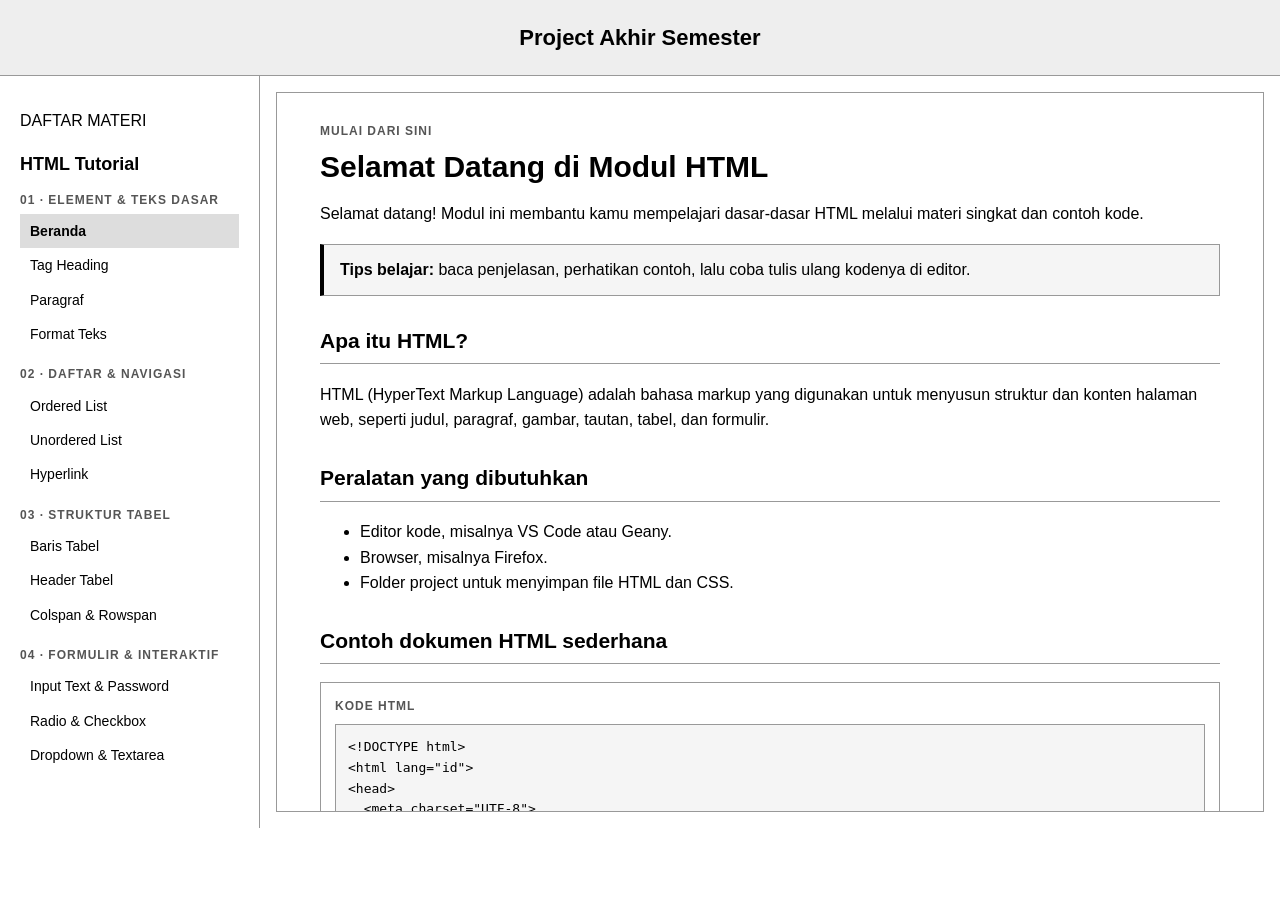
<file: index.html>
<!-- Deklarasi: memberi tahu browser bahwa ini dokumen HTML5. -->
<!DOCTYPE html>
<!-- Elemen akar. lang="id" = bahasa halaman adalah Indonesia. -->
<html lang="id">
<head>
  <!-- HEAD: informasi tentang halaman (tidak tampil di layar). -->
  <!-- Encoding karakter agar huruf seperti "·" dan "✦" tampil benar. -->
  <meta charset="UTF-8">
  <!-- Membuat halaman menyesuaikan lebar layar di HP. -->
  <meta name="viewport" content="width=device-width, initial-scale=1.0">
  <!-- Deskripsi singkat halaman (dipakai mesin pencari). -->
  <meta name="description" content="Modul pembelajaran HTML.">
  <!-- Judul yang tampil di tab browser. -->
  <title>Modul Belajar HTML</title>
  <!-- Menghubungkan halaman dengan file CSS. -->
  <link rel="stylesheet" href="style.css">
</head>



<!-- BODY: semua yang tampil di layar. -->
<body>
  <header class="site-header">
    <!-- Judul besar dan kalimat pengantar. -->
    <p class="banner-title"><strong>Project Akhir Semester</strong></p>
  </header>


  <!-- Pembungkus tata letak: menu di kiri, isi di kanan (diatur oleh CSS flex). -->
  <div class="app-layout">
    <!-- SIDEBAR: kolom menu di sebelah kiri. -->
    <aside class="sidebar">
      <p class="eyebrow">DAFTAR MATERI</p>
      <h2>HTML Tutorial</h2>


      <!-- NAV: daftar link materi, dibagi dalam 4 kelompok. -->
      <nav class="lesson-nav" aria-label="Navigasi materi">
        <!-- Satu kelompok menu: judul (h3) dan link-link materinya. -->
        <section class="nav-group">
          <h3>01 · ELEMENT &amp; TEKS DASAR</h3>
          <!-- href = file materi yang dituju; target="contentFrame" = tampilkan di iframe.
               class="active" = penanda menu yang sedang terbuka saat halaman pertama dibuka. -->

          <a class="nav-link active" href="materi/home.html" target="contentFrame">Beranda</a>
          <a class="nav-link" href="materi/heading.html" target="contentFrame">Tag Heading</a>
          <a class="nav-link" href="materi/paragraf.html" target="contentFrame">Paragraf</a>
          <a class="nav-link" href="materi/format-teks.html" target="contentFrame">Format Teks</a>
        </section>

        <section class="nav-group">
          <h3>02 · DAFTAR &amp; NAVIGASI</h3>
          <a class="nav-link" href="materi/ordered-list.html" target="contentFrame">Ordered List</a>
          <a class="nav-link" href="materi/unordered-list.html" target="contentFrame">Unordered List</a>
          <a class="nav-link" href="materi/hyperlink.html" target="contentFrame">Hyperlink</a>
        </section>

        <section class="nav-group">
          <h3>03 · STRUKTUR TABEL</h3>
          <a class="nav-link" href="materi/baris-tabel.html" target="contentFrame">Baris Tabel</a>
          <a class="nav-link" href="materi/header-tabel.html" target="contentFrame">Header Tabel</a>
          <a class="nav-link" href="materi/colspan-rowspan.html" target="contentFrame">Colspan &amp; Rowspan</a>
        </section>

        <section class="nav-group">
          <h3>04 · FORMULIR &amp; INTERAKTIF</h3>
          <a class="nav-link" href="materi/input-text-password.html" target="contentFrame">Input Text &amp; Password</a>
          <a class="nav-link" href="materi/radio-checkbox.html" target="contentFrame">Radio &amp; Checkbox</a>
          <a class="nav-link" href="materi/dropdown-textarea.html" target="contentFrame">Dropdown &amp; Textarea</a>
        </section>
      </nav>
    </aside>


    <!-- MAIN: area kanan tempat materi ditampilkan. -->
    <main class="main-content">
      <!-- IFRAME: "jendela" yang menampilkan halaman lain.
           name="contentFrame" adalah namanya. Setiap link menu memakai target="contentFrame",
           jadi saat diklik, materi tampil di sini dan menu di kiri tidak ikut berganti.
           src = halaman yang tampil pertama kali (Beranda). -->
      <iframe name="contentFrame" src="materi/home.html" title="Konten materi HTML"></iframe>
    </main>
  </div>
</body>
</html>
</file>
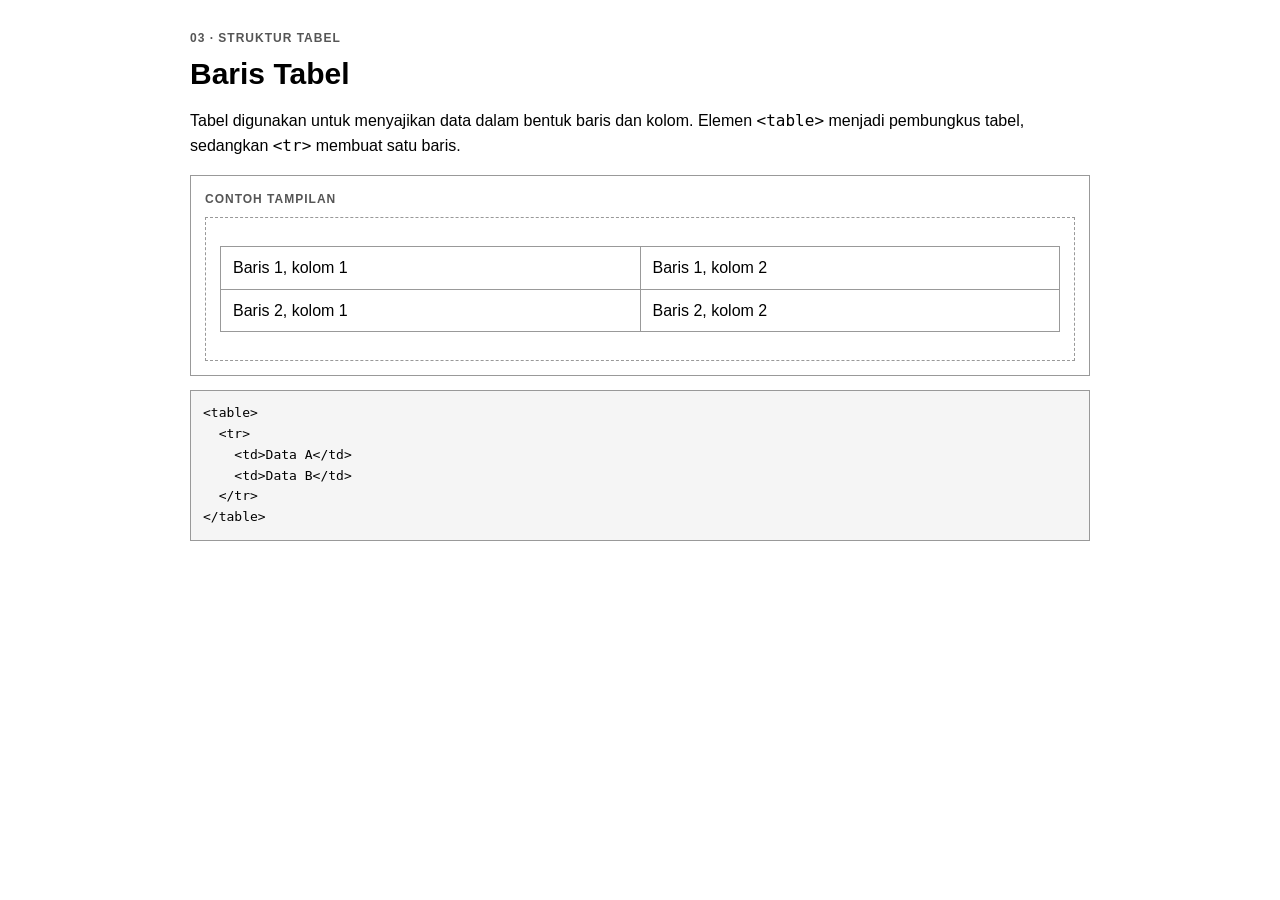
<file: materi/baris-tabel.html>
<!-- Deklarasi: memberi tahu browser bahwa ini dokumen HTML5. -->
<!DOCTYPE html>
<!-- Elemen akar. lang="id" = bahasa halaman adalah Indonesia. -->
<html lang="id">
<head>
  <!-- HEAD: informasi tentang halaman (tidak tampil di layar). -->
  <!-- Encoding karakter agar huruf khusus tampil benar. -->
  <meta charset="UTF-8">
  <!-- Membuat halaman menyesuaikan lebar layar di HP. -->
  <meta name="viewport" content="width=device-width, initial-scale=1.0">
  <!-- Judul halaman (tampil di tab browser jika dibuka sendiri). -->
  <title>Baris Tabel - Modul HTML</title>
  <!-- Menghubungkan ke style-materi.css (gaya bersama semua materi). -->
  <link rel="stylesheet" href="style-materi.css">
</head>
<!-- BODY: semua yang tampil di layar. -->
<body>
  <!-- ARTICLE: pembungkus seluruh isi materi. -->
  <article class="article">
    <!-- Label kategori kecil di atas judul. -->
    <span class="kicker">03 · STRUKTUR TABEL</span>
    <!-- Judul utama materi. -->
    <h1>Baris Tabel</h1>
    
<!-- Paragraf penjelasan. -->
<p>Tabel digunakan untuk menyajikan data dalam bentuk baris dan kolom. Elemen <code>&lt;table&gt;</code> menjadi pembungkus tabel, sedangkan <code>&lt;tr&gt;</code> membuat satu baris.</p>
<!-- Kotak contoh. Bagian .demo adalah hasil tampilan sungguhan dari elemen HTML-nya. -->
<div class="example"><p class="example-title">CONTOH TAMPILAN</p><div class="demo"><table><tr><td>Baris 1, kolom 1</td><td>Baris 1, kolom 2</td></tr><tr><td>Baris 2, kolom 1</td><td>Baris 2, kolom 2</td></tr></table></div></div>
<!-- Blok kode: <pre> mempertahankan spasi dan baris baru, <code> menandai teks sebagai kode.
     Tanda < dan > ditulis &lt; dan &gt; agar tampil sebagai teks, bukan dianggap tag. -->
<pre><code>&lt;table&gt;
  &lt;tr&gt;
    &lt;td&gt;Data A&lt;/td&gt;
    &lt;td&gt;Data B&lt;/td&gt;
  &lt;/tr&gt;
&lt;/table&gt;</code></pre>

  </article>
</body>
</html>
</file>
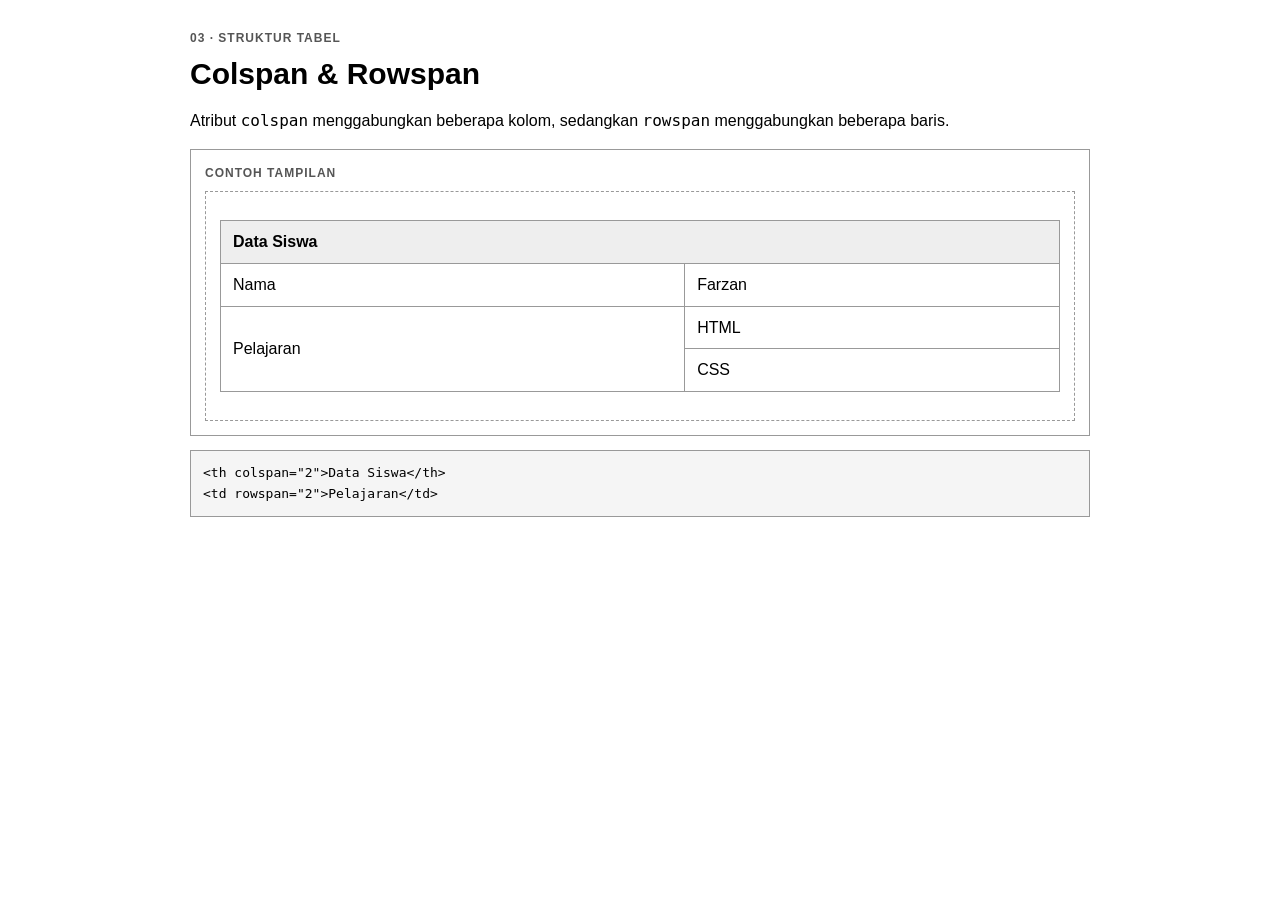
<file: materi/colspan-rowspan.html>
<!-- Deklarasi: memberi tahu browser bahwa ini dokumen HTML5. -->
<!DOCTYPE html>
<!-- Elemen akar. lang="id" = bahasa halaman adalah Indonesia. -->
<html lang="id">
<head>
  <!-- HEAD: informasi tentang halaman (tidak tampil di layar). -->
  <!-- Encoding karakter agar huruf khusus tampil benar. -->
  <meta charset="UTF-8">
  <!-- Membuat halaman menyesuaikan lebar layar di HP. -->
  <meta name="viewport" content="width=device-width, initial-scale=1.0">
  <!-- Judul halaman (tampil di tab browser jika dibuka sendiri). -->
  <title>Colspan & Rowspan - Modul HTML</title>
  <!-- Menghubungkan ke style-materi.css (gaya bersama semua materi). -->
  <link rel="stylesheet" href="style-materi.css">
</head>
<!-- BODY: semua yang tampil di layar. -->
<body>
  <!-- ARTICLE: pembungkus seluruh isi materi. -->
  <article class="article">
    <!-- Label kategori kecil di atas judul. -->
    <span class="kicker">03 · STRUKTUR TABEL</span>
    <!-- Judul utama materi. -->
    <h1>Colspan & Rowspan</h1>
    
<!-- Paragraf penjelasan. -->
<p>Atribut <code>colspan</code> menggabungkan beberapa kolom, sedangkan <code>rowspan</code> menggabungkan beberapa baris.</p>
<!-- Kotak contoh. Bagian .demo adalah hasil tampilan sungguhan dari elemen HTML-nya. -->
<div class="example"><p class="example-title">CONTOH TAMPILAN</p><div class="demo"><table><tr><th colspan="2">Data Siswa</th></tr><tr><td>Nama</td><td>Farzan</td></tr><tr><td rowspan="2">Pelajaran</td><td>HTML</td></tr><tr><td>CSS</td></tr></table></div></div>
<!-- Blok kode: <pre> mempertahankan spasi dan baris baru, <code> menandai teks sebagai kode.
     Tanda < dan > ditulis &lt; dan &gt; agar tampil sebagai teks, bukan dianggap tag. -->
<pre><code>&lt;th colspan="2"&gt;Data Siswa&lt;/th&gt;
&lt;td rowspan="2"&gt;Pelajaran&lt;/td&gt;</code></pre>

  </article>
</body>
</html>
</file>
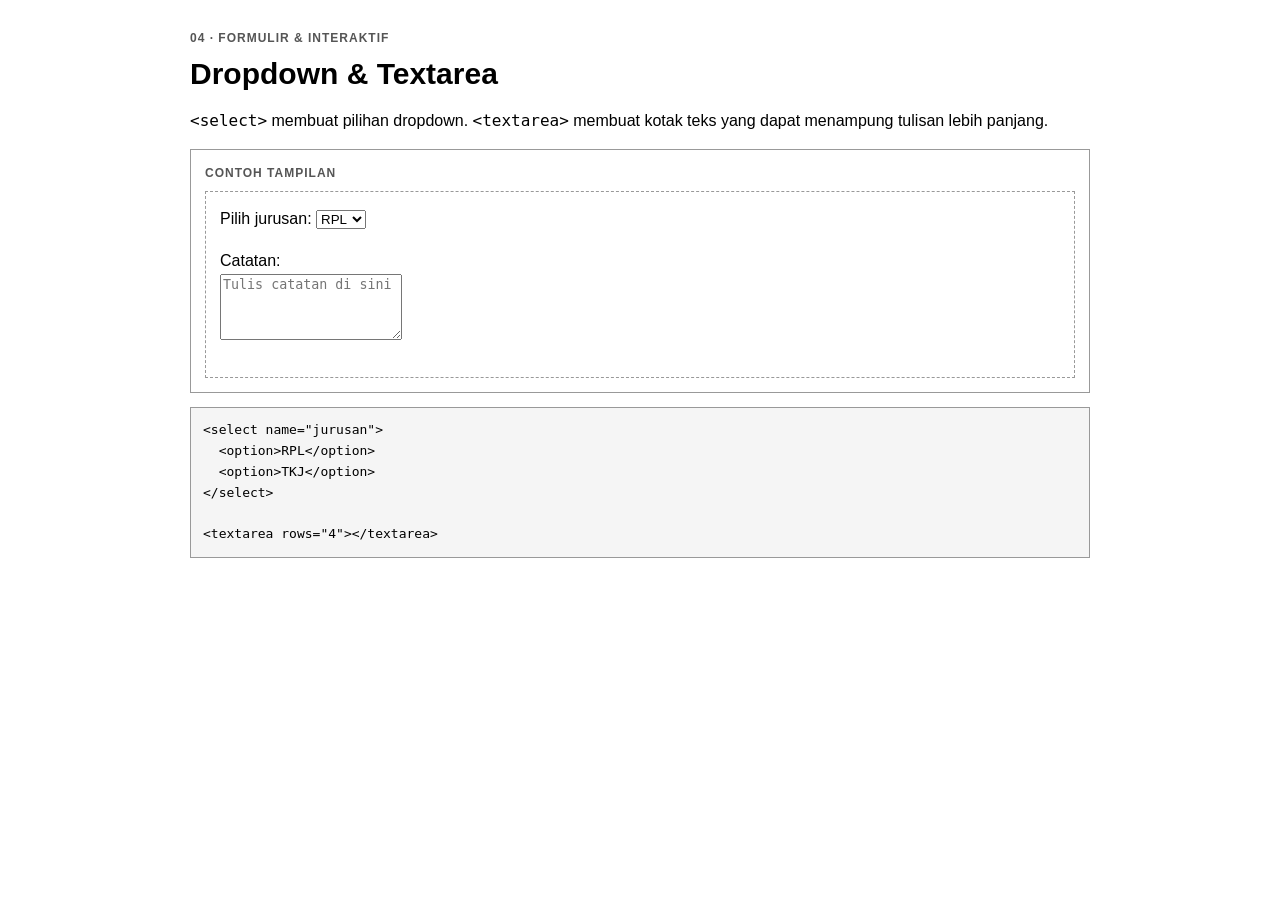
<file: materi/dropdown-textarea.html>
<!-- Deklarasi: memberi tahu browser bahwa ini dokumen HTML5. -->
<!DOCTYPE html>
<!-- Elemen akar. lang="id" = bahasa halaman adalah Indonesia. -->
<html lang="id">
<head>
  <!-- HEAD: informasi tentang halaman (tidak tampil di layar). -->
  <!-- Encoding karakter agar huruf khusus tampil benar. -->
  <meta charset="UTF-8">
  <!-- Membuat halaman menyesuaikan lebar layar di HP. -->
  <meta name="viewport" content="width=device-width, initial-scale=1.0">
  <!-- Judul halaman (tampil di tab browser jika dibuka sendiri). -->
  <title>Dropdown & Textarea - Modul HTML</title>
  <!-- Menghubungkan ke style-materi.css (gaya bersama semua materi). -->
  <link rel="stylesheet" href="style-materi.css">
</head>
<!-- BODY: semua yang tampil di layar. -->
<body>
  <!-- ARTICLE: pembungkus seluruh isi materi. -->
  <article class="article">
    <!-- Label kategori kecil di atas judul. -->
    <span class="kicker">04 · FORMULIR & INTERAKTIF</span>
    <!-- Judul utama materi. -->
    <h1>Dropdown & Textarea</h1>
    
<!-- Paragraf penjelasan. -->
<p><code>&lt;select&gt;</code> membuat pilihan dropdown. <code>&lt;textarea&gt;</code> membuat kotak teks yang dapat menampung tulisan lebih panjang.</p>
<!-- Kotak contoh. Bagian .demo adalah hasil tampilan sungguhan dari elemen HTML-nya. -->
<div class="example"><p class="example-title">CONTOH TAMPILAN</p><div class="demo"><label>Pilih jurusan: <select><option>RPL</option><option>TKJ</option><option>DKV</option></select></label><p><label>Catatan:<br><textarea rows="4" placeholder="Tulis catatan di sini"></textarea></label></p></div></div>
<!-- Blok kode: <pre> mempertahankan spasi dan baris baru, <code> menandai teks sebagai kode.
     Tanda < dan > ditulis &lt; dan &gt; agar tampil sebagai teks, bukan dianggap tag. -->
<pre><code>&lt;select name="jurusan"&gt;
  &lt;option&gt;RPL&lt;/option&gt;
  &lt;option&gt;TKJ&lt;/option&gt;
&lt;/select&gt;

&lt;textarea rows="4"&gt;&lt;/textarea&gt;</code></pre>

  </article>
</body>
</html>
</file>
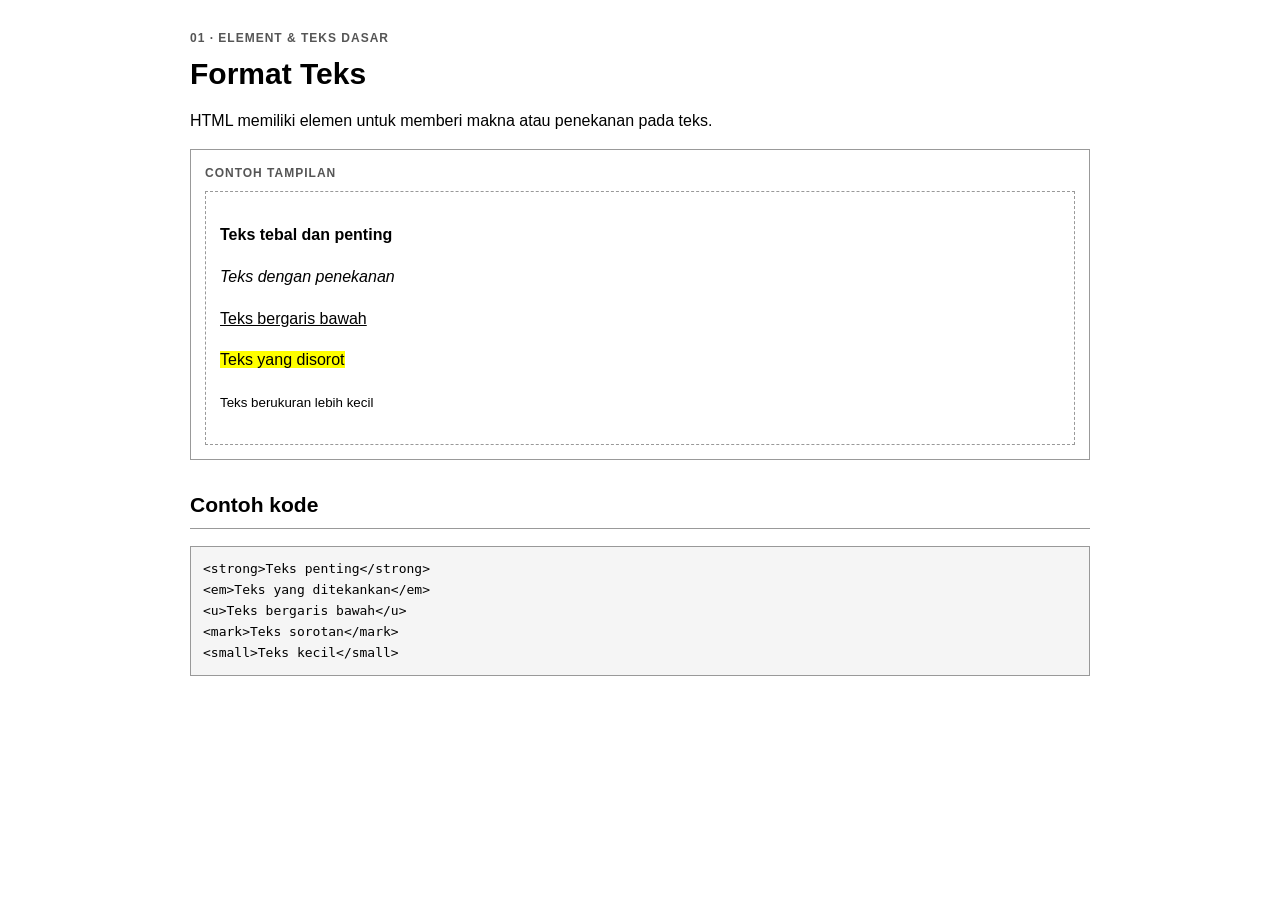
<file: materi/format-teks.html>
<!-- Deklarasi: memberi tahu browser bahwa ini dokumen HTML5. -->
<!DOCTYPE html>
<!-- Elemen akar. lang="id" = bahasa halaman adalah Indonesia. -->
<html lang="id">
<head>
  <!-- HEAD: informasi tentang halaman (tidak tampil di layar). -->
  <!-- Encoding karakter agar huruf khusus tampil benar. -->
  <meta charset="UTF-8">
  <!-- Membuat halaman menyesuaikan lebar layar di HP. -->
  <meta name="viewport" content="width=device-width, initial-scale=1.0">
  <!-- Judul halaman (tampil di tab browser jika dibuka sendiri). -->
  <title>Format Teks - Modul HTML</title>
  <!-- Menghubungkan ke style-materi.css (gaya bersama semua materi). -->
  <link rel="stylesheet" href="style-materi.css">
</head>
<!-- BODY: semua yang tampil di layar. -->
<body>
  <!-- ARTICLE: pembungkus seluruh isi materi. -->
  <article class="article">
    <!-- Label kategori kecil di atas judul. -->
    <span class="kicker">01 · ELEMENT & TEKS DASAR</span>
    <!-- Judul utama materi. -->
    <h1>Format Teks</h1>
    
<!-- Paragraf penjelasan. -->
<p>HTML memiliki elemen untuk memberi makna atau penekanan pada teks.</p>
<!-- Kotak contoh. Bagian .demo adalah hasil tampilan sungguhan dari elemen HTML-nya. -->
<div class="example"><p class="example-title">CONTOH TAMPILAN</p><div class="demo"><p><strong>Teks tebal dan penting</strong></p><p><em>Teks dengan penekanan</em></p><p><u>Teks bergaris bawah</u></p><p><mark>Teks yang disorot</mark></p><p><small>Teks berukuran lebih kecil</small></p></div></div>
<!-- Subjudul. -->
<h2>Contoh kode</h2><!-- Blok kode: <pre> mempertahankan spasi dan baris baru, <code> menandai teks sebagai kode.
     Tanda < dan > ditulis &lt; dan &gt; agar tampil sebagai teks, bukan dianggap tag. -->
<pre><code>&lt;strong&gt;Teks penting&lt;/strong&gt;
&lt;em&gt;Teks yang ditekankan&lt;/em&gt;
&lt;u&gt;Teks bergaris bawah&lt;/u&gt;
&lt;mark&gt;Teks sorotan&lt;/mark&gt;
&lt;small&gt;Teks kecil&lt;/small&gt;</code></pre>

  </article>
</body>
</html>
</file>
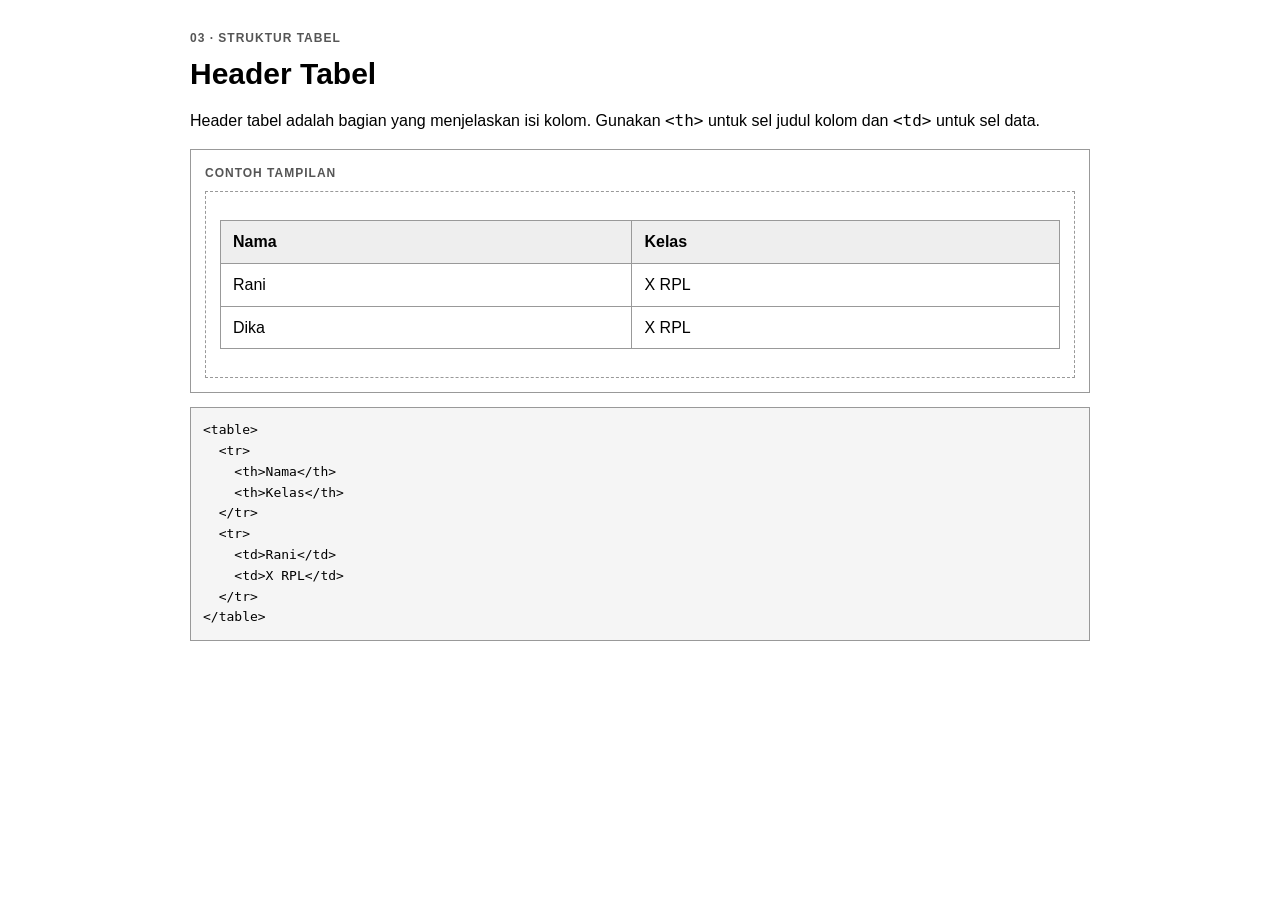
<file: materi/header-tabel.html>
<!-- Deklarasi: memberi tahu browser bahwa ini dokumen HTML5. -->
<!DOCTYPE html>
<!-- Elemen akar. lang="id" = bahasa halaman adalah Indonesia. -->
<html lang="id">
<head>
  <!-- HEAD: informasi tentang halaman (tidak tampil di layar). -->
  <!-- Encoding karakter agar huruf khusus tampil benar. -->
  <meta charset="UTF-8">
  <!-- Membuat halaman menyesuaikan lebar layar di HP. -->
  <meta name="viewport" content="width=device-width, initial-scale=1.0">
  <!-- Judul halaman (tampil di tab browser jika dibuka sendiri). -->
  <title>Header Tabel - Modul HTML</title>
  <!-- Menghubungkan ke style-materi.css (gaya bersama semua materi). -->
  <link rel="stylesheet" href="style-materi.css">
</head>
<!-- BODY: semua yang tampil di layar. -->
<body>
  <!-- ARTICLE: pembungkus seluruh isi materi. -->
  <article class="article">
    <!-- Label kategori kecil di atas judul. -->
    <span class="kicker">03 · STRUKTUR TABEL</span>
    <!-- Judul utama materi. -->
    <h1>Header Tabel</h1>
    
<!-- Paragraf penjelasan. -->
<p>Header tabel adalah bagian yang menjelaskan isi kolom. Gunakan <code>&lt;th&gt;</code> untuk sel judul kolom dan <code>&lt;td&gt;</code> untuk sel data.</p>
<!-- Kotak contoh. Bagian .demo adalah hasil tampilan sungguhan dari elemen HTML-nya. -->
<div class="example"><p class="example-title">CONTOH TAMPILAN</p><div class="demo"><table><tr><th>Nama</th><th>Kelas</th></tr><tr><td>Rani</td><td>X RPL</td></tr><tr><td>Dika</td><td>X RPL</td></tr></table></div></div>
<!-- Blok kode: <pre> mempertahankan spasi dan baris baru, <code> menandai teks sebagai kode.
     Tanda < dan > ditulis &lt; dan &gt; agar tampil sebagai teks, bukan dianggap tag. -->
<pre><code>&lt;table&gt;
  &lt;tr&gt;
    &lt;th&gt;Nama&lt;/th&gt;
    &lt;th&gt;Kelas&lt;/th&gt;
  &lt;/tr&gt;
  &lt;tr&gt;
    &lt;td&gt;Rani&lt;/td&gt;
    &lt;td&gt;X RPL&lt;/td&gt;
  &lt;/tr&gt;
&lt;/table&gt;</code></pre>

  </article>
</body>
</html>
</file>
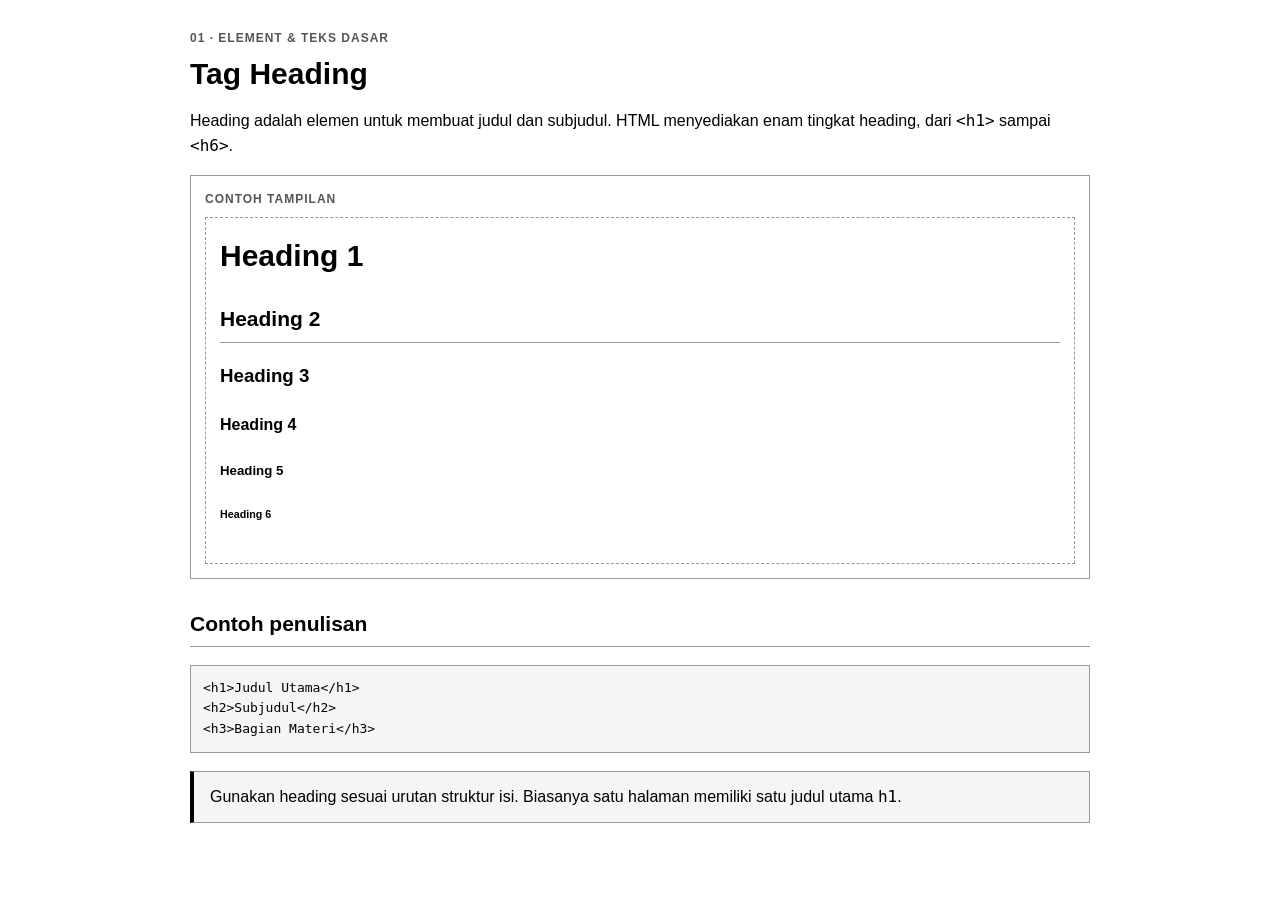
<file: materi/heading.html>
<!-- Deklarasi: memberi tahu browser bahwa ini dokumen HTML5. -->
<!DOCTYPE html>
<!-- Elemen akar. lang="id" = bahasa halaman adalah Indonesia. -->
<html lang="id">
<head>
  <!-- HEAD: informasi tentang halaman (tidak tampil di layar). -->
  <!-- Encoding karakter agar huruf khusus tampil benar. -->
  <meta charset="UTF-8">
  <!-- Membuat halaman menyesuaikan lebar layar di HP. -->
  <meta name="viewport" content="width=device-width, initial-scale=1.0">
  <!-- Judul halaman (tampil di tab browser jika dibuka sendiri). -->
  <title>Tag Heading - Modul HTML</title>
  <!-- Menghubungkan ke style-materi.css (gaya bersama semua materi). -->
  <link rel="stylesheet" href="style-materi.css">
</head>
<!-- BODY: semua yang tampil di layar. -->
<body>
  <!-- ARTICLE: pembungkus seluruh isi materi. -->
  <article class="article">
    <!-- Label kategori kecil di atas judul. -->
    <span class="kicker">01 · ELEMENT & TEKS DASAR</span>
    <!-- Judul utama materi. -->
    <h1>Tag Heading</h1>
    
<!-- Paragraf penjelasan. -->
<p>Heading adalah elemen untuk membuat judul dan subjudul. HTML menyediakan enam tingkat heading, dari <code>&lt;h1&gt;</code> sampai <code>&lt;h6&gt;</code>.</p>
<!-- Kotak contoh. Bagian .demo adalah hasil tampilan sungguhan dari elemen HTML-nya. -->
<div class="example"><p class="example-title">CONTOH TAMPILAN</p><div class="demo"><h1>Heading 1</h1><h2>Heading 2</h2><h3>Heading 3</h3><h4>Heading 4</h4><h5>Heading 5</h5><h6>Heading 6</h6></div></div>
<!-- Subjudul. -->
<h2>Contoh penulisan</h2>
<!-- Blok kode: <pre> mempertahankan spasi dan baris baru, <code> menandai teks sebagai kode.
     Tanda < dan > ditulis &lt; dan &gt; agar tampil sebagai teks, bukan dianggap tag. -->
<pre><code>&lt;h1&gt;Judul Utama&lt;/h1&gt;
&lt;h2&gt;Subjudul&lt;/h2&gt;
&lt;h3&gt;Bagian Materi&lt;/h3&gt;</code></pre>
<!-- Kotak tips/catatan. -->
<div class="callout">Gunakan heading sesuai urutan struktur isi. Biasanya satu halaman memiliki satu judul utama <code>h1</code>.</div>

  </article>
</body>
</html>
</file>
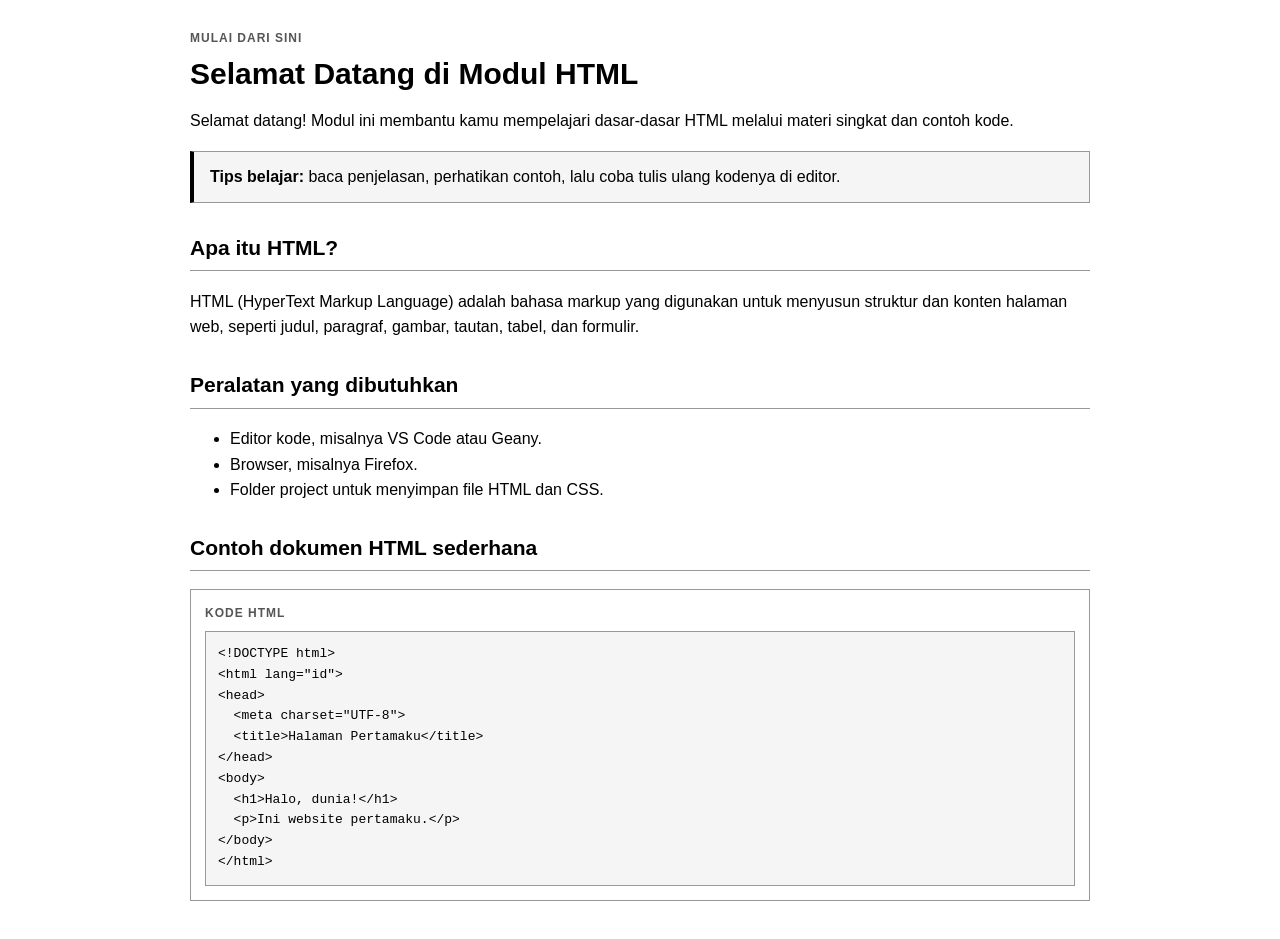
<file: materi/home.html>
<!-- Deklarasi: memberi tahu browser bahwa ini dokumen HTML5. -->
<!DOCTYPE html>
<!-- Elemen akar. lang="id" = bahasa halaman adalah Indonesia. -->
<html lang="id">
<head>
  <!-- HEAD: informasi tentang halaman (tidak tampil di layar). -->
  <!-- Encoding karakter agar huruf khusus tampil benar. -->
  <meta charset="UTF-8">
  <!-- Membuat halaman menyesuaikan lebar layar di HP. -->
  <meta name="viewport" content="width=device-width, initial-scale=1.0">
  <!-- Judul halaman (tampil di tab browser jika dibuka sendiri). -->
  <title>Selamat Datang di Modul HTML - Modul HTML</title>
  <!-- Menghubungkan ke style-materi.css (gaya bersama semua materi). -->
  <link rel="stylesheet" href="style-materi.css">
</head>
<!-- BODY: semua yang tampil di layar. -->
<body>
  <!-- ARTICLE: pembungkus seluruh isi materi. -->
  <article class="article">
    <!-- Label kategori kecil di atas judul. -->
    <span class="kicker">MULAI DARI SINI</span>
    <!-- Judul utama materi. -->
    <h1>Selamat Datang di Modul HTML</h1>
    
<!-- Paragraf penjelasan. -->
<p>Selamat datang! Modul ini membantu kamu mempelajari dasar-dasar HTML melalui materi singkat dan contoh kode.</p>
<!-- Kotak tips/catatan. -->
<div class="callout"><strong>Tips belajar:</strong> baca penjelasan, perhatikan contoh, lalu coba tulis ulang kodenya di editor.</div>
<!-- Subjudul. -->
<h2>Apa itu HTML?</h2>
<p>HTML (HyperText Markup Language) adalah bahasa markup yang digunakan untuk menyusun struktur dan konten halaman web, seperti judul, paragraf, gambar, tautan, tabel, dan formulir.</p>
<!-- Subjudul. -->
<h2>Peralatan yang dibutuhkan</h2>
<ul><li>Editor kode, misalnya VS Code atau Geany.</li><li>Browser, misalnya Firefox.</li><li>Folder project untuk menyimpan file HTML dan CSS.</li></ul>
<!-- Subjudul. -->
<h2>Contoh dokumen HTML sederhana</h2>
<!-- Kotak contoh. Bagian .demo adalah hasil tampilan sungguhan dari elemen HTML-nya. -->
<div class="example"><p class="example-title">KODE HTML</p><!-- Blok kode: <pre> mempertahankan spasi dan baris baru, <code> menandai teks sebagai kode.
     Tanda < dan > ditulis &lt; dan &gt; agar tampil sebagai teks, bukan dianggap tag. -->
<pre><code>&lt;!DOCTYPE html&gt;
&lt;html lang="id"&gt;
&lt;head&gt;
  &lt;meta charset="UTF-8"&gt;
  &lt;title&gt;Halaman Pertamaku&lt;/title&gt;
&lt;/head&gt;
&lt;body&gt;
  &lt;h1&gt;Halo, dunia!&lt;/h1&gt;
  &lt;p&gt;Ini website pertamaku.&lt;/p&gt;
&lt;/body&gt;
&lt;/html&gt;</code></pre></div>

  </article>
</body>
</html>
</file>
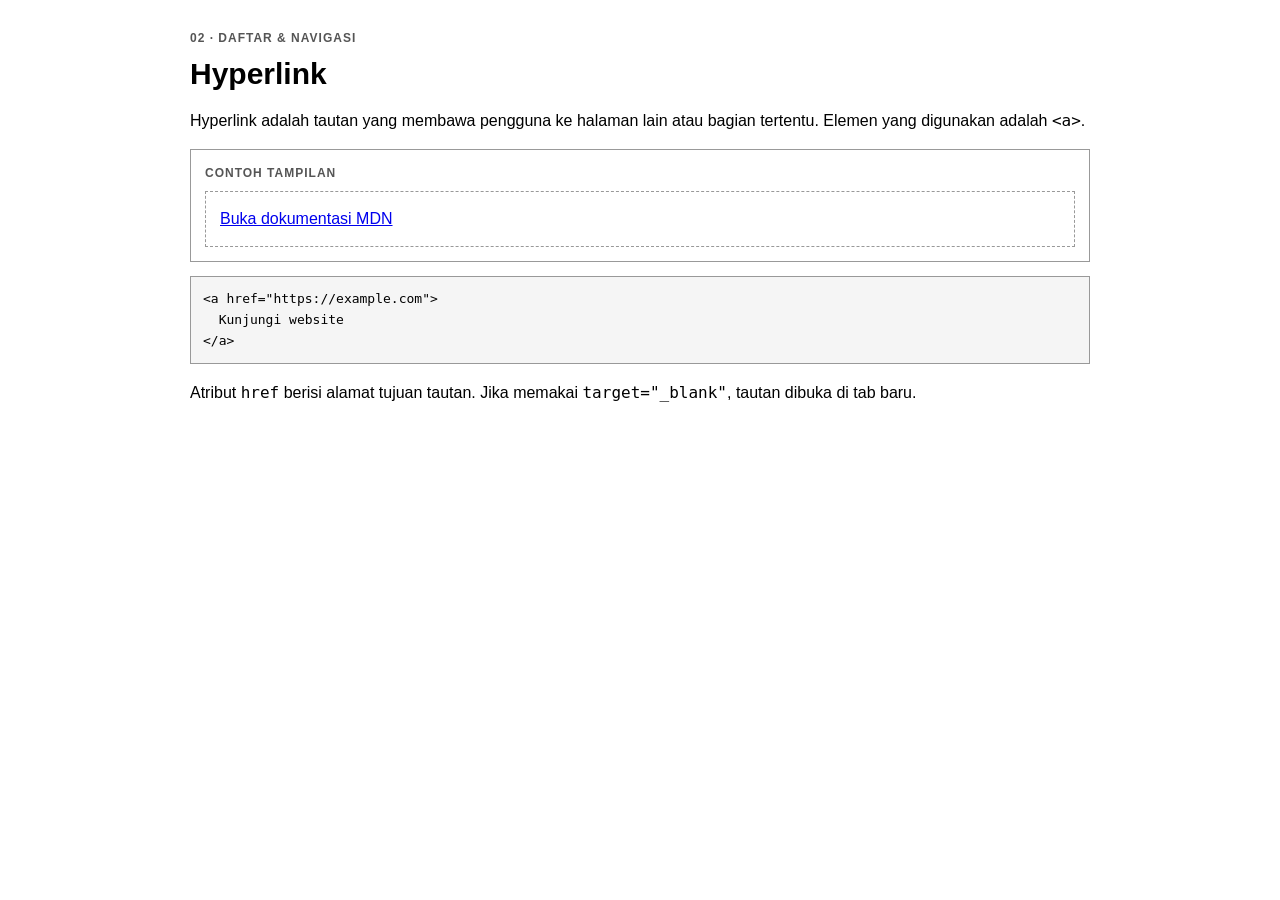
<file: materi/hyperlink.html>
<!-- Deklarasi: memberi tahu browser bahwa ini dokumen HTML5. -->
<!DOCTYPE html>
<!-- Elemen akar. lang="id" = bahasa halaman adalah Indonesia. -->
<html lang="id">
<head>
  <!-- HEAD: informasi tentang halaman (tidak tampil di layar). -->
  <!-- Encoding karakter agar huruf khusus tampil benar. -->
  <meta charset="UTF-8">
  <!-- Membuat halaman menyesuaikan lebar layar di HP. -->
  <meta name="viewport" content="width=device-width, initial-scale=1.0">
  <!-- Judul halaman (tampil di tab browser jika dibuka sendiri). -->
  <title>Hyperlink - Modul HTML</title>
  <!-- Menghubungkan ke style-materi.css (gaya bersama semua materi). -->
  <link rel="stylesheet" href="style-materi.css">
</head>
<!-- BODY: semua yang tampil di layar. -->
<body>
  <!-- ARTICLE: pembungkus seluruh isi materi. -->
  <article class="article">
    <!-- Label kategori kecil di atas judul. -->
    <span class="kicker">02 · DAFTAR & NAVIGASI</span>
    <!-- Judul utama materi. -->
    <h1>Hyperlink</h1>
    
<!-- Paragraf penjelasan. -->
<p>Hyperlink adalah tautan yang membawa pengguna ke halaman lain atau bagian tertentu. Elemen yang digunakan adalah <code>&lt;a&gt;</code>.</p>
<!-- Kotak contoh. Bagian .demo adalah hasil tampilan sungguhan dari elemen HTML-nya. -->
<div class="example"><p class="example-title">CONTOH TAMPILAN</p><div class="demo"><a href="https://developer.mozilla.org/" target="_blank" rel="noopener">Buka dokumentasi MDN</a></div></div>
<!-- Blok kode: <pre> mempertahankan spasi dan baris baru, <code> menandai teks sebagai kode.
     Tanda < dan > ditulis &lt; dan &gt; agar tampil sebagai teks, bukan dianggap tag. -->
<pre><code>&lt;a href="https://example.com"&gt;
  Kunjungi website
&lt;/a&gt;</code></pre>
<p>Atribut <code>href</code> berisi alamat tujuan tautan. Jika memakai <code>target="_blank"</code>, tautan dibuka di tab baru.</p>

  </article>
</body>
</html>
</file>
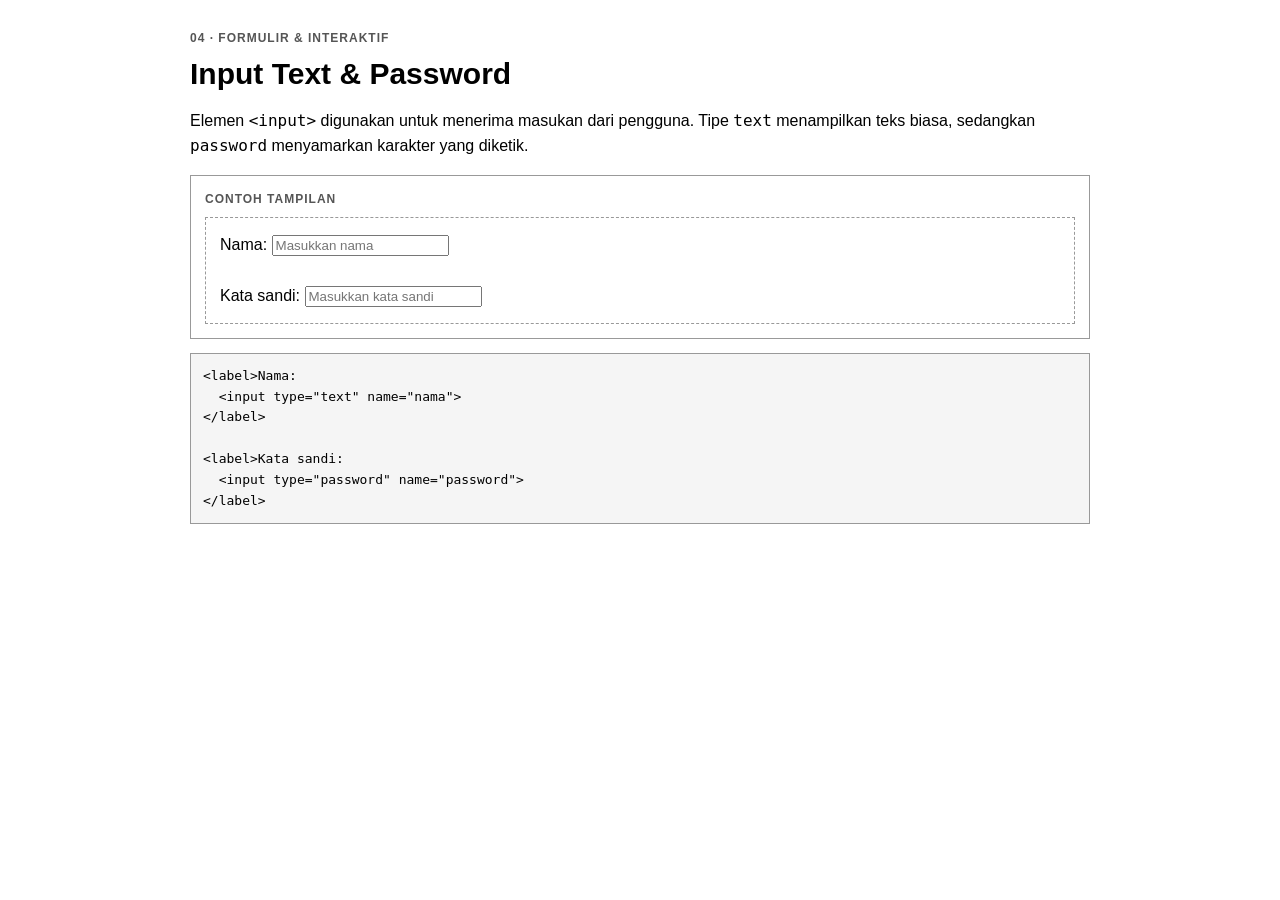
<file: materi/input-text-password.html>
<!-- Deklarasi: memberi tahu browser bahwa ini dokumen HTML5. -->
<!DOCTYPE html>
<!-- Elemen akar. lang="id" = bahasa halaman adalah Indonesia. -->
<html lang="id">
<head>
  <!-- HEAD: informasi tentang halaman (tidak tampil di layar). -->
  <!-- Encoding karakter agar huruf khusus tampil benar. -->
  <meta charset="UTF-8">
  <!-- Membuat halaman menyesuaikan lebar layar di HP. -->
  <meta name="viewport" content="width=device-width, initial-scale=1.0">
  <!-- Judul halaman (tampil di tab browser jika dibuka sendiri). -->
  <title>Input Text & Password - Modul HTML</title>
  <!-- Menghubungkan ke style-materi.css (gaya bersama semua materi). -->
  <link rel="stylesheet" href="style-materi.css">
</head>
<!-- BODY: semua yang tampil di layar. -->
<body>
  <!-- ARTICLE: pembungkus seluruh isi materi. -->
  <article class="article">
    <!-- Label kategori kecil di atas judul. -->
    <span class="kicker">04 · FORMULIR & INTERAKTIF</span>
    <!-- Judul utama materi. -->
    <h1>Input Text & Password</h1>
    
<!-- Paragraf penjelasan. -->
<p>Elemen <code>&lt;input&gt;</code> digunakan untuk menerima masukan dari pengguna. Tipe <code>text</code> menampilkan teks biasa, sedangkan <code>password</code> menyamarkan karakter yang diketik.</p>
<!-- Kotak contoh. Bagian .demo adalah hasil tampilan sungguhan dari elemen HTML-nya. -->
<div class="example"><p class="example-title">CONTOH TAMPILAN</p><div class="demo"><label>Nama: <input type="text" placeholder="Masukkan nama"></label><br><br><label>Kata sandi: <input type="password" placeholder="Masukkan kata sandi"></label></div></div>
<!-- Blok kode: <pre> mempertahankan spasi dan baris baru, <code> menandai teks sebagai kode.
     Tanda < dan > ditulis &lt; dan &gt; agar tampil sebagai teks, bukan dianggap tag. -->
<pre><code>&lt;label&gt;Nama:
  &lt;input type="text" name="nama"&gt;
&lt;/label&gt;

&lt;label&gt;Kata sandi:
  &lt;input type="password" name="password"&gt;
&lt;/label&gt;</code></pre>

  </article>
</body>
</html>
</file>
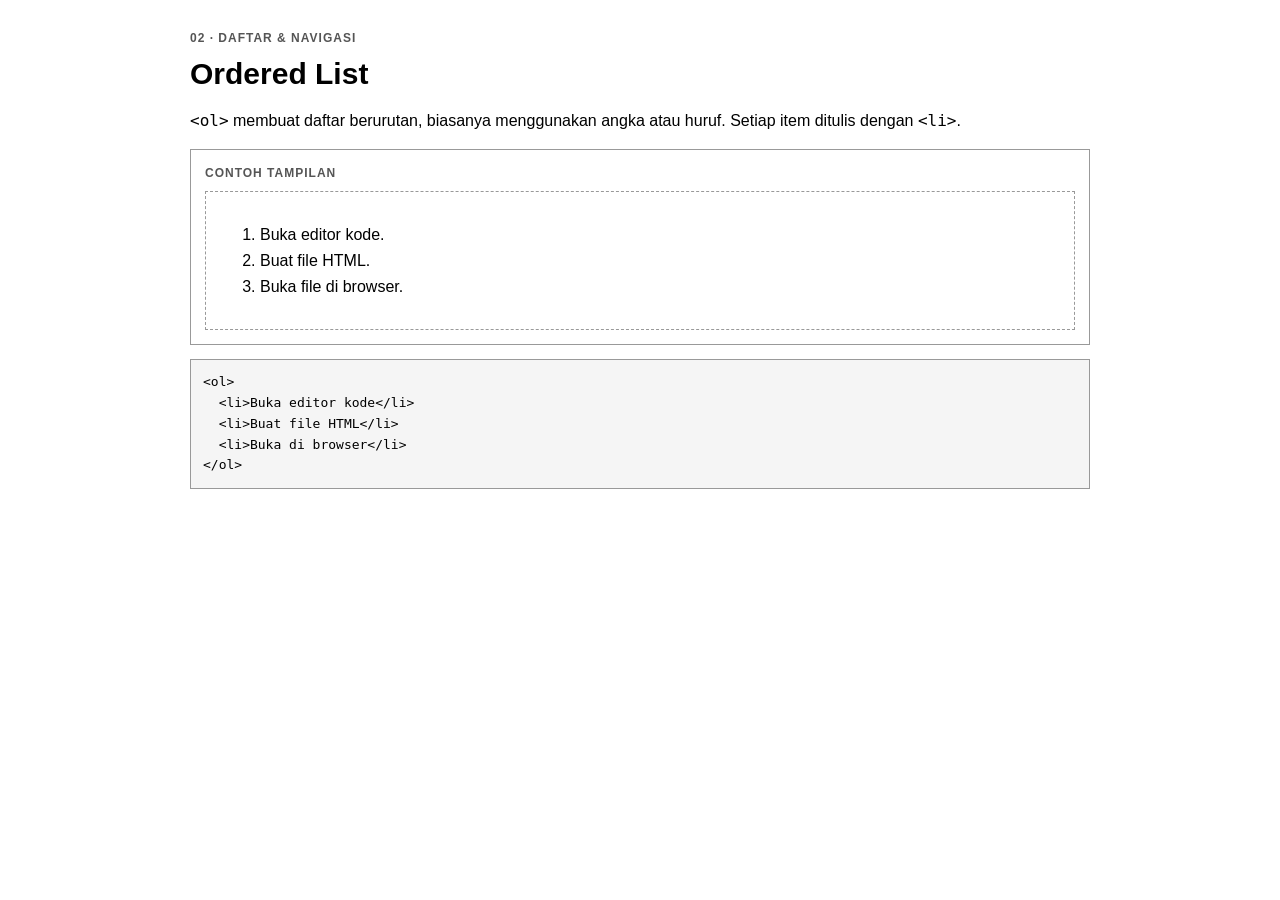
<file: materi/ordered-list.html>
<!-- Deklarasi: memberi tahu browser bahwa ini dokumen HTML5. -->
<!DOCTYPE html>
<!-- Elemen akar. lang="id" = bahasa halaman adalah Indonesia. -->
<html lang="id">
<head>
  <!-- HEAD: informasi tentang halaman (tidak tampil di layar). -->
  <!-- Encoding karakter agar huruf khusus tampil benar. -->
  <meta charset="UTF-8">
  <!-- Membuat halaman menyesuaikan lebar layar di HP. -->
  <meta name="viewport" content="width=device-width, initial-scale=1.0">
  <!-- Judul halaman (tampil di tab browser jika dibuka sendiri). -->
  <title>Ordered List - Modul HTML</title>
  <!-- Menghubungkan ke style-materi.css (gaya bersama semua materi). -->
  <link rel="stylesheet" href="style-materi.css">
</head>
<!-- BODY: semua yang tampil di layar. -->
<body>
  <!-- ARTICLE: pembungkus seluruh isi materi. -->
  <article class="article">
    <!-- Label kategori kecil di atas judul. -->
    <span class="kicker">02 · DAFTAR & NAVIGASI</span>
    <!-- Judul utama materi. -->
    <h1>Ordered List</h1>
    
<!-- Paragraf penjelasan. -->
<p><code>&lt;ol&gt;</code> membuat daftar berurutan, biasanya menggunakan angka atau huruf. Setiap item ditulis dengan <code>&lt;li&gt;</code>.</p>
<!-- Kotak contoh. Bagian .demo adalah hasil tampilan sungguhan dari elemen HTML-nya. -->
<div class="example"><p class="example-title">CONTOH TAMPILAN</p><div class="demo"><ol><li>Buka editor kode.</li><li>Buat file HTML.</li><li>Buka file di browser.</li></ol></div></div>
<!-- Blok kode: <pre> mempertahankan spasi dan baris baru, <code> menandai teks sebagai kode.
     Tanda < dan > ditulis &lt; dan &gt; agar tampil sebagai teks, bukan dianggap tag. -->
<pre><code>&lt;ol&gt;
  &lt;li&gt;Buka editor kode&lt;/li&gt;
  &lt;li&gt;Buat file HTML&lt;/li&gt;
  &lt;li&gt;Buka di browser&lt;/li&gt;
&lt;/ol&gt;</code></pre>

  </article>
</body>
</html>
</file>
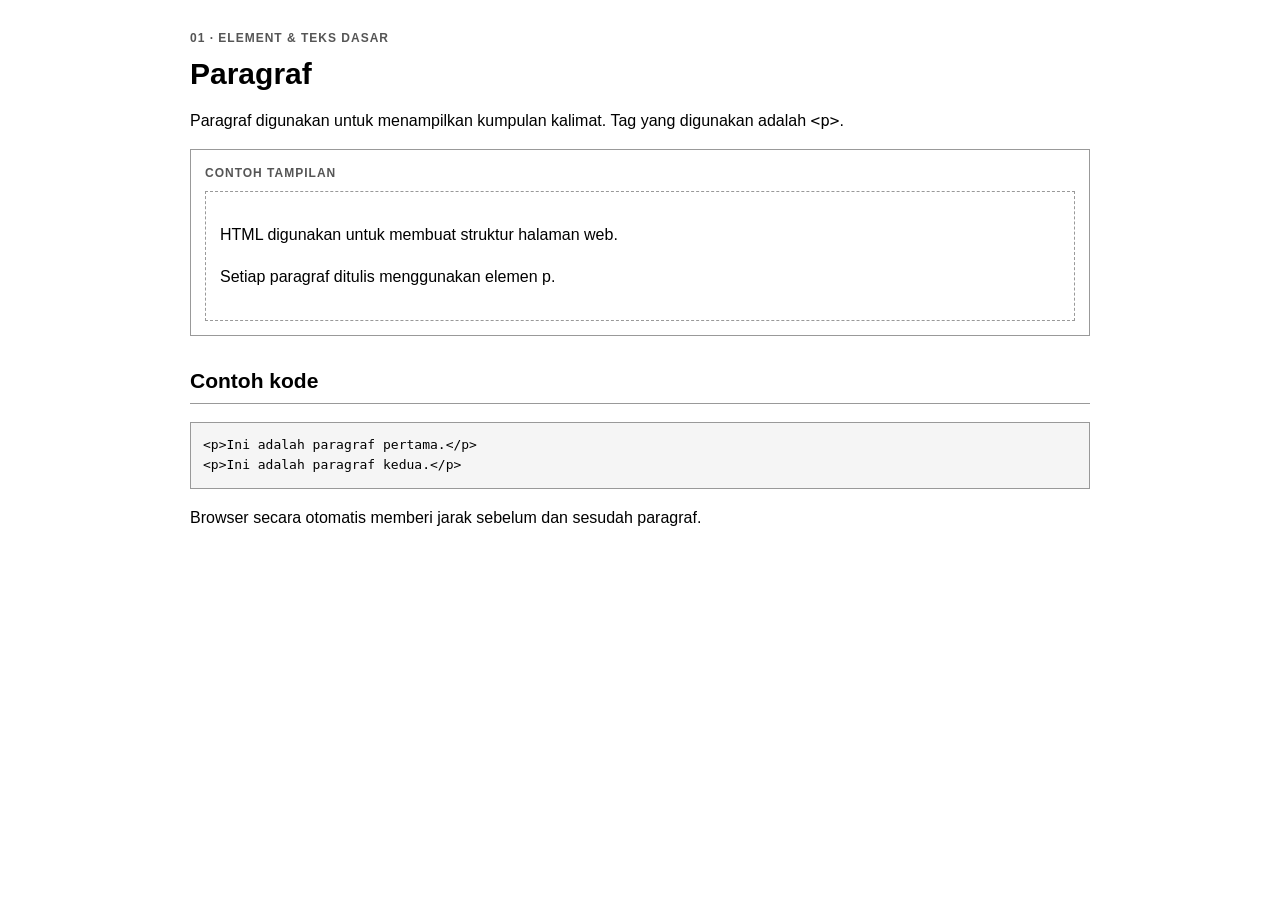
<file: materi/paragraf.html>
<!-- Deklarasi: memberi tahu browser bahwa ini dokumen HTML5. -->
<!DOCTYPE html>
<!-- Elemen akar. lang="id" = bahasa halaman adalah Indonesia. -->
<html lang="id">
<head>
  <!-- HEAD: informasi tentang halaman (tidak tampil di layar). -->
  <!-- Encoding karakter agar huruf khusus tampil benar. -->
  <meta charset="UTF-8">
  <!-- Membuat halaman menyesuaikan lebar layar di HP. -->
  <meta name="viewport" content="width=device-width, initial-scale=1.0">
  <!-- Judul halaman (tampil di tab browser jika dibuka sendiri). -->
  <title>Paragraf - Modul HTML</title>
  <!-- Menghubungkan ke style-materi.css (gaya bersama semua materi). -->
  <link rel="stylesheet" href="style-materi.css">
</head>
<!-- BODY: semua yang tampil di layar. -->
<body>
  <!-- ARTICLE: pembungkus seluruh isi materi. -->
  <article class="article">
    <!-- Label kategori kecil di atas judul. -->
    <span class="kicker">01 · ELEMENT & TEKS DASAR</span>
    <!-- Judul utama materi. -->
    <h1>Paragraf</h1>
    
<!-- Paragraf penjelasan. -->
<p>Paragraf digunakan untuk menampilkan kumpulan kalimat. Tag yang digunakan adalah <code>&lt;p&gt;</code>.</p>
<!-- Kotak contoh. Bagian .demo adalah hasil tampilan sungguhan dari elemen HTML-nya. -->
<div class="example"><p class="example-title">CONTOH TAMPILAN</p><div class="demo"><p>HTML digunakan untuk membuat struktur halaman web.</p><p>Setiap paragraf ditulis menggunakan elemen p.</p></div></div>
<!-- Subjudul. -->
<h2>Contoh kode</h2><!-- Blok kode: <pre> mempertahankan spasi dan baris baru, <code> menandai teks sebagai kode.
     Tanda < dan > ditulis &lt; dan &gt; agar tampil sebagai teks, bukan dianggap tag. -->
<pre><code>&lt;p&gt;Ini adalah paragraf pertama.&lt;/p&gt;
&lt;p&gt;Ini adalah paragraf kedua.&lt;/p&gt;</code></pre>
<p>Browser secara otomatis memberi jarak sebelum dan sesudah paragraf.</p>

  </article>
</body>
</html>
</file>
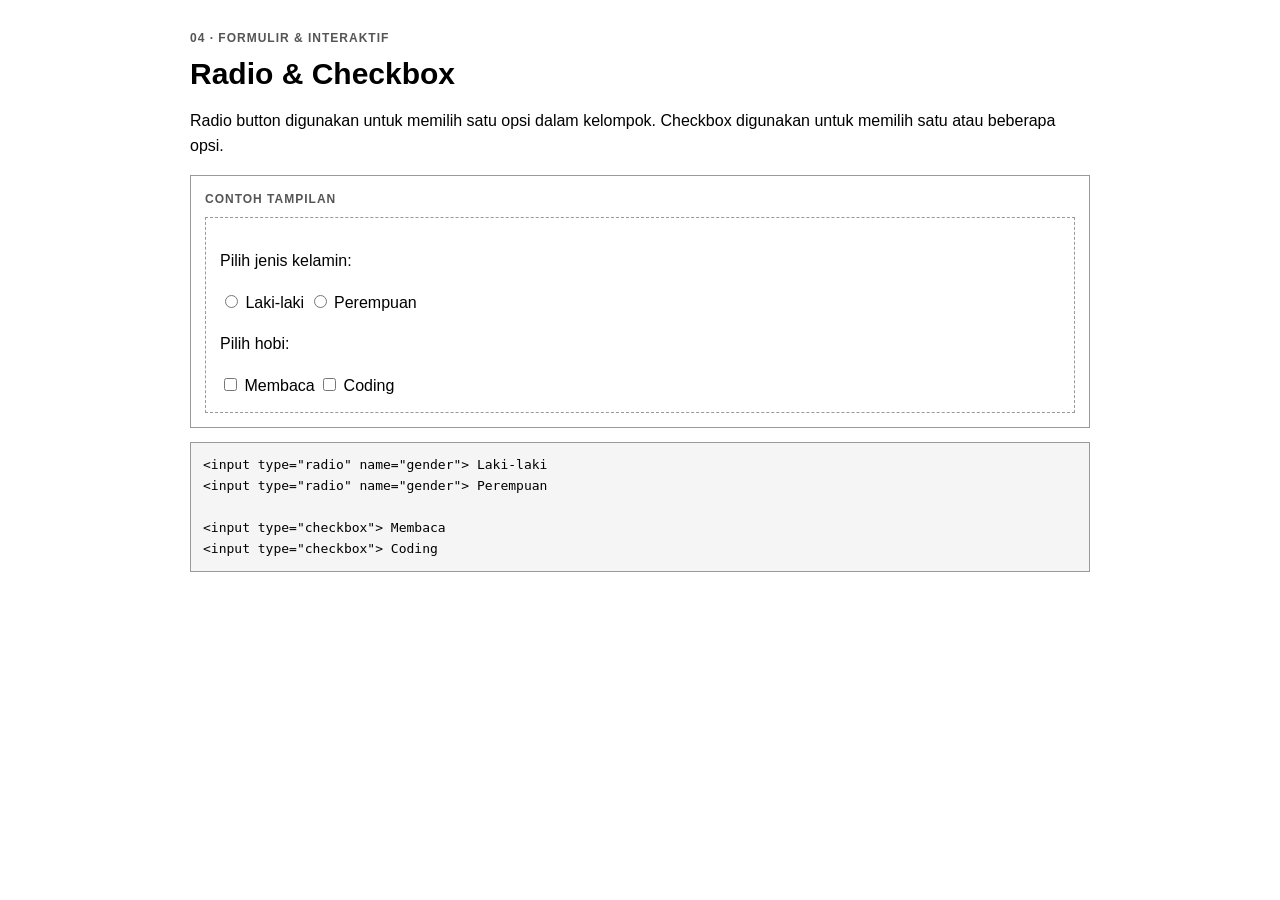
<file: materi/radio-checkbox.html>
<!-- Deklarasi: memberi tahu browser bahwa ini dokumen HTML5. -->
<!DOCTYPE html>
<!-- Elemen akar. lang="id" = bahasa halaman adalah Indonesia. -->
<html lang="id">
<head>
  <!-- HEAD: informasi tentang halaman (tidak tampil di layar). -->
  <!-- Encoding karakter agar huruf khusus tampil benar. -->
  <meta charset="UTF-8">
  <!-- Membuat halaman menyesuaikan lebar layar di HP. -->
  <meta name="viewport" content="width=device-width, initial-scale=1.0">
  <!-- Judul halaman (tampil di tab browser jika dibuka sendiri). -->
  <title>Radio & Checkbox - Modul HTML</title>
  <!-- Menghubungkan ke style-materi.css (gaya bersama semua materi). -->
  <link rel="stylesheet" href="style-materi.css">
</head>
<!-- BODY: semua yang tampil di layar. -->
<body>
  <!-- ARTICLE: pembungkus seluruh isi materi. -->
  <article class="article">
    <!-- Label kategori kecil di atas judul. -->
    <span class="kicker">04 · FORMULIR & INTERAKTIF</span>
    <!-- Judul utama materi. -->
    <h1>Radio & Checkbox</h1>
    
<!-- Paragraf penjelasan. -->
<p>Radio button digunakan untuk memilih satu opsi dalam kelompok. Checkbox digunakan untuk memilih satu atau beberapa opsi.</p>
<!-- Kotak contoh. Bagian .demo adalah hasil tampilan sungguhan dari elemen HTML-nya. -->
<div class="example"><p class="example-title">CONTOH TAMPILAN</p><div class="demo"><p>Pilih jenis kelamin:</p><label><input type="radio" name="gender-demo"> Laki-laki</label> <label><input type="radio" name="gender-demo"> Perempuan</label><p>Pilih hobi:</p><label><input type="checkbox"> Membaca</label> <label><input type="checkbox"> Coding</label></div></div>
<!-- Blok kode: <pre> mempertahankan spasi dan baris baru, <code> menandai teks sebagai kode.
     Tanda < dan > ditulis &lt; dan &gt; agar tampil sebagai teks, bukan dianggap tag. -->
<pre><code>&lt;input type="radio" name="gender"&gt; Laki-laki
&lt;input type="radio" name="gender"&gt; Perempuan

&lt;input type="checkbox"&gt; Membaca
&lt;input type="checkbox"&gt; Coding</code></pre>

  </article>
</body>
</html>
</file>
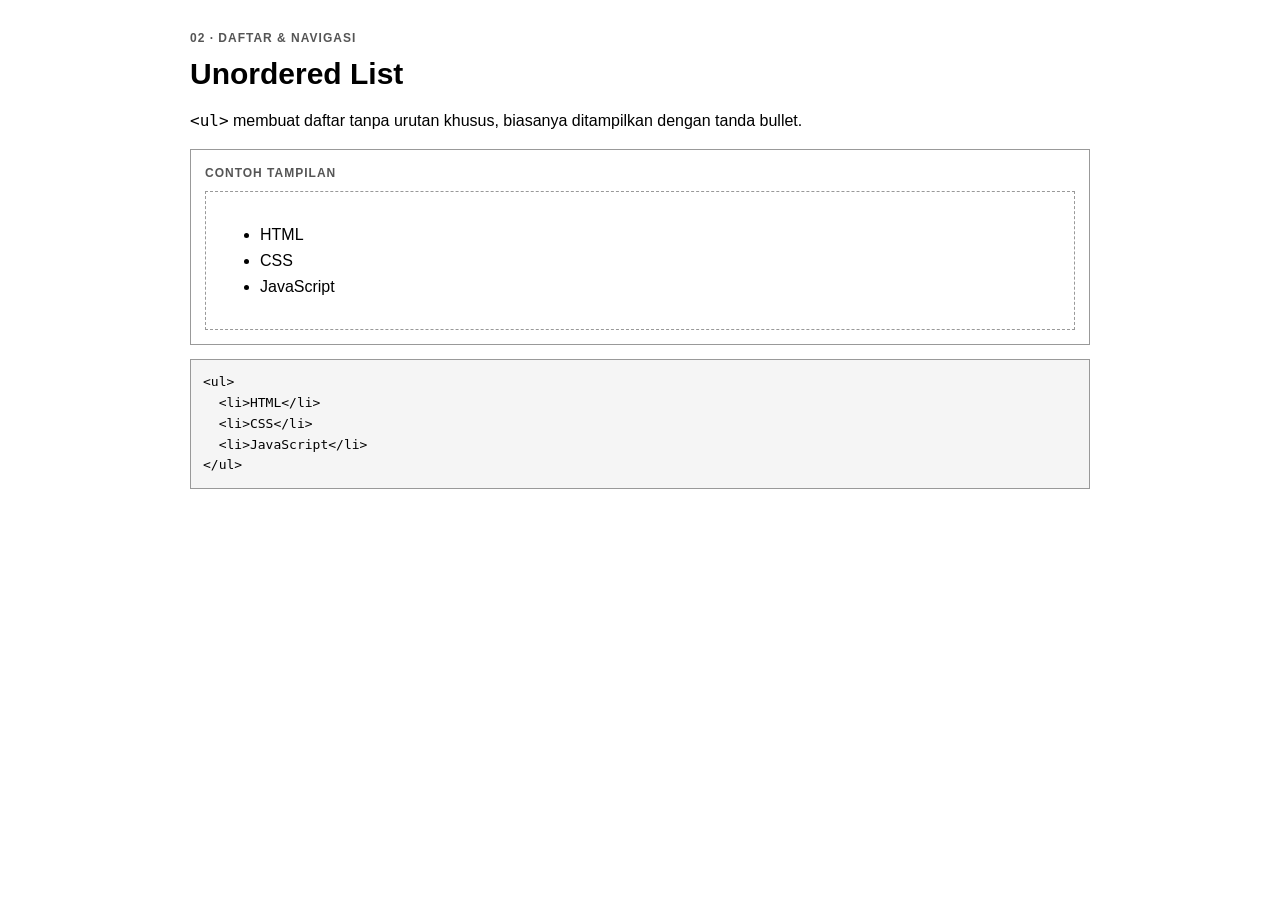
<file: materi/unordered-list.html>
<!-- Deklarasi: memberi tahu browser bahwa ini dokumen HTML5. -->
<!DOCTYPE html>
<!-- Elemen akar. lang="id" = bahasa halaman adalah Indonesia. -->
<html lang="id">
<head>
  <!-- HEAD: informasi tentang halaman (tidak tampil di layar). -->
  <!-- Encoding karakter agar huruf khusus tampil benar. -->
  <meta charset="UTF-8">
  <!-- Membuat halaman menyesuaikan lebar layar di HP. -->
  <meta name="viewport" content="width=device-width, initial-scale=1.0">
  <!-- Judul halaman (tampil di tab browser jika dibuka sendiri). -->
  <title>Unordered List - Modul HTML</title>
  <!-- Menghubungkan ke style-materi.css (gaya bersama semua materi). -->
  <link rel="stylesheet" href="style-materi.css">
</head>
<!-- BODY: semua yang tampil di layar. -->
<body>
  <!-- ARTICLE: pembungkus seluruh isi materi. -->
  <article class="article">
    <!-- Label kategori kecil di atas judul. -->
    <span class="kicker">02 · DAFTAR & NAVIGASI</span>
    <!-- Judul utama materi. -->
    <h1>Unordered List</h1>
    
<!-- Paragraf penjelasan. -->
<p><code>&lt;ul&gt;</code> membuat daftar tanpa urutan khusus, biasanya ditampilkan dengan tanda bullet.</p>
<!-- Kotak contoh. Bagian .demo adalah hasil tampilan sungguhan dari elemen HTML-nya. -->
<div class="example"><p class="example-title">CONTOH TAMPILAN</p><div class="demo"><ul><li>HTML</li><li>CSS</li><li>JavaScript</li></ul></div></div>
<!-- Blok kode: <pre> mempertahankan spasi dan baris baru, <code> menandai teks sebagai kode.
     Tanda < dan > ditulis &lt; dan &gt; agar tampil sebagai teks, bukan dianggap tag. -->
<pre><code>&lt;ul&gt;
  &lt;li&gt;HTML&lt;/li&gt;
  &lt;li&gt;CSS&lt;/li&gt;
  &lt;li&gt;JavaScript&lt;/li&gt;
&lt;/ul&gt;</code></pre>

  </article>
</body>
</html>
</file>
<file: style.css>
/* Semua elemen: padding dan border dihitung masuk ke lebar elemen. */
* { box-sizing: border-box; }

/* Hilangkan margin bawaan browser agar halaman rapat ke tepi. */
html, body { margin: 0; min-height: 100%; }

/* Pengaturan dasar teks dan warna seluruh halaman. */
body {
  font-family: Arial, sans-serif;
  line-height: 1.6;
  color: #000;
  background: #fff;
}




/* ---------- HEADER (bagian atas) ---------- */

/* Kotak header: latar abu-abu muda dengan garis di bawahnya. */
.site-header { padding: 16px 24px; border-bottom: 1px solid #999; background: #eee; }

/* Jarak antar baris teks di dalam header. */
.site-header p { margin: 4px 0; }

/* Judul besar di header: "project akhir semester". */
.banner-title { font-size: 22px; text-align: center;}




/* ---------- TATA LETAK (menu kiri + isi kanan) ---------- */

/* display: flex membuat menu dan isi sejajar ke samping (kiri-kanan).
   min-height membuat area ini minimal setinggi sisa layar di bawah header. */
.app-layout { display: flex; min-height: calc(100vh - 150px); }

/* Menu kiri: lebar tetap 260px (flex: 0 0 260px = tidak membesar/mengecil),
   dipisahkan dari isi dengan garis di sisi kanan. */
.sidebar { width: 260px; flex: 0 0 260px; padding: 16px 20px; border-right: 1px solid #999; }

/* Judul menu: "  HTML Tutorial". */
.sidebar h2 { margin: 4px 0 12px; font-size: 18px; }





/* ---------- MENU NAVIGASI ---------- */

/* Satu kelompok menu (contoh: "01 · ELEMENT & TEKS DASAR"). */
.nav-group { margin-bottom: 14px; }

/* Judul kelompok menu. */
.nav-group h3 { margin: 0 0 4px; font-size: 12px; letter-spacing: 1px; color: #555; }

/* Satu link menu. display: block membuat link memenuhi satu baris penuh,
   sehingga seluruh barisnya bisa diklik. */
.nav-link { display: block; padding: 6px 10px; color: #000; text-decoration: none; font-size: 14px; }

/* Efek saat kursor berada di atas link. */
.nav-link:hover { background: #eee; }

/* :focus aktif pada link yang baru saja diklik, jadi link itu tetap
   tersorot sampai kamu mengklik di tempat lain. */
.nav-link:focus { outline: 0; background: #ddd; font-weight: bold; }

/* Menu "Beranda" ditandai aktif sejak halaman pertama dibuka
   (class "active" ditulis langsung di index.html). */
.nav-link.active { background: #ddd; font-weight: bold; }

/* Begitu salah satu link lain diklik (:has(.nav-link:focus)),
   sorotan awal pada "Beranda" dimatikan supaya tidak ada dua menu yang tersorot. */
.lesson-nav:has(.nav-link:focus) .nav-link.active:not(:focus) { background: none; font-weight: normal; }





/* ---------- AREA ISI (iframe) ---------- */

/* Area kanan mengambil sisa lebar (flex: 1).
   min-width: 0 mencegah isi melebar keluar layar. */
.main-content { flex: 1; min-width: 0; padding: 16px; }

/* Iframe memenuhi lebar area kanan. Tingginya mengikuti tinggi layar
   dikurangi tinggi header. display: block menghilangkan celah kecil di bawahnya. */
.main-content iframe {
  display: block;
  width: 100%;
  height: calc(100vh - 180px);
  min-height: 500px;
  border: 1px solid #999;
  background: #fff;
}




/* ---------- LAYAR KECIL (HP) ---------- */

/* Aturan di dalam blok ini hanya berlaku jika lebar layar 700px atau kurang:
   menu pindah ke atas, iframe di bawahnya. */
@media (max-width: 700px) {
  .app-layout { display: block; }
  .sidebar { width: auto; border-right: 0; border-bottom: 1px solid #999; }
  .main-content { padding: 12px; }
  .main-content iframe { height: 70vh; min-height: 420px; }
}
</file>
<file: materi/style-materi.css>
/* =====================================================
   style-materi.css
   Gaya bersama untuk SEMUA halaman materi (isi iframe).
   Setiap file di folder materi/ memanggil file ini lewat <link>.
   ===================================================== */

/* Semua elemen: padding dan border dihitung masuk ke lebar elemen,
   jadi ukuran kotak lebih mudah diprediksi. */
* { box-sizing: border-box; }

/* Pengaturan dasar seluruh halaman materi:
   margin 0 = hilangkan jarak bawaan browser,
   padding = jarak isi ke tepi halaman,
   line-height = jarak antar baris supaya teks nyaman dibaca. */
body {
  margin: 0;
  padding: 24px;
  font-family: Arial, sans-serif;
  line-height: 1.6;
  color: #000;
  background: #fff;
}

/* Pembungkus isi materi (<article class="article">).
   max-width membatasi lebar teks agar tidak terlalu melebar di layar besar,
   margin auto membuatnya berada di tengah. */
.article { max-width: 900px; margin: 0 auto; }

/* Label kecil di atas judul, contoh: "01 · ELEMENT & TEKS DASAR". */
.kicker { font-size: 12px; font-weight: bold; letter-spacing: 1px; color: #555; }

/* Judul utama halaman. */
h1 { margin: 6px 0 10px; font-size: 30px; line-height: 1.2; }

/* Subjudul, diberi garis tipis di bawahnya. */
h2 { margin-top: 28px; padding-bottom: 6px; border-bottom: 1px solid #999; font-size: 21px; }

/* Kotak tips/catatan: garis kiri tebal sebagai penanda. */
.callout {
  margin: 18px 0;
  padding: 12px 16px;
  border: 1px solid #999;
  border-left: 4px solid #000;
  background: #f5f5f5;
}

/* Kotak pembungkus satu contoh. */
.example { margin: 14px 0; padding: 14px; border: 1px solid #999; }

/* Tulisan kecil di atas contoh: "CONTOH TAMPILAN" atau "KODE HTML". */
.example-title { margin: 0 0 8px; font-size: 12px; font-weight: bold; letter-spacing: 1px; color: #555; }

/* Area hasil demo (elemen HTML sungguhan), berbingkai garis putus-putus. */
.demo { padding: 14px; border: 1px dashed #999; }

/* Blok kode (<pre>): kalau kodenya panjang, muncul scroll horizontal
   (overflow-x: auto), bukan merusak lebar halaman. */
pre {
  overflow-x: auto;
  margin: 0;
  padding: 12px;
  border: 1px solid #999;
  background: #f5f5f5;
  font: 13px/1.6 Consolas, monospace;
}

/* Kode di dalam kalimat (<code>) memakai font monospace. */
code { font-family: Consolas, monospace; }

/* Tabel: border-collapse menyatukan garis antar sel menjadi satu garis. */
table { width: 100%; border-collapse: collapse; margin: 14px 0; }

/* Sel tabel: <th> (judul kolom) dan <td> (data). */
th, td { padding: 8px 12px; border: 1px solid #999; text-align: left; }

/* Judul kolom diberi latar abu-abu supaya terbedakan dari data. */
th { background: #eee; }
</file>
